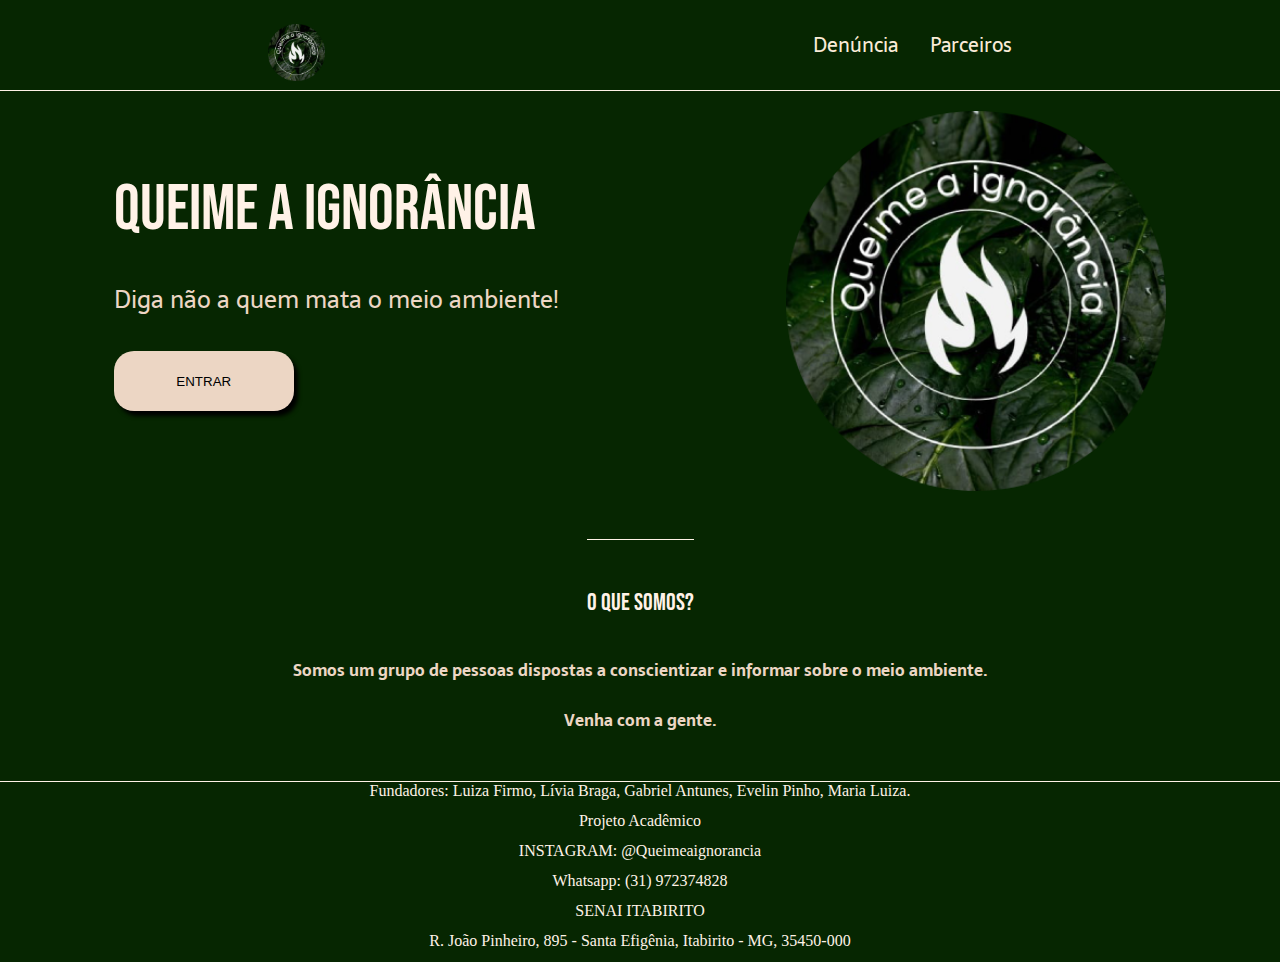
<file: index.html>
<!DOCTYPE html>
<html lang="pt-br">
<head>
    <meta charset="UTF-8">
    <meta http-equiv="X-UA-Compatible" content="IE=edge">
    <meta name="viewport" content="width=device-width, initial-scale=1.0">
    <meta name="description" content="Veja tudo sobre consequências causas pelas queimadas, maiores desastres relaciona a queimadas e muito mais.">
    <title>Queime a ignorância</title>
    <link rel="shortcut icon" href="imagens/favicon.png" type="image/x-icon">
    <link rel="stylesheet" href="style.css">
    
</head>
<body>
    <header class="cabecalho">
        <img class="cab-img" src="imagens/logo.png" alt="logo">

        <button id="openmenu">&#9776;</button>
        <nav id="menu" class="menu">
            <button id="closemenu">X</button>
            <a class="menu-itens" href="http://www.meioambiente.mg.gov.br/-denuncia-ambiental-solicitar-fiscalizacao-ambiental">Denúncia</a>
            <a class="menu-itens" href="sobre.html">Parceiros</a>
        </nav>
    </header>


    <main class="principal">
        <section class="p1">
            <div class="p1-escrito">
                <h1 class="p1-titulo">Queime a ignorância</h1>
                <h2 class="p1-subtitulo">Diga não a quem mata o meio ambiente!</h2>
                 <a href="parceiros.html"><button class="p1-butao">ENTRAR</button></a>
            </div>
                <img class="p1-img" src="imagens/img-mid.png" alt="img-mid">
        </section>
            
        <section class="p2">
                <h3 class="p2-titulo">O que somos?</h3>
                <p class="p2-paragrafo">Somos um grupo de pessoas dispostas a conscientizar e informar sobre o meio ambiente.</p>
                <p class="p2-paragrafo">Venha com a gente.</p>
        </section>
    </main>


    <footer class="rodape">
        <footer class="contatos">
            <section class="infos">
                <div class="contatos-div">Fundadores: Luiza Firmo, Lívia Braga, Gabriel Antunes, Evelin Pinho, Maria Luiza.</div>
                <div class="contatos-div">Projeto Acadêmico</div>
                
            
            </section>
            <section class="contatos">
                <div class="contatos-div">INSTAGRAM: @Queimeaignorancia</div>
                <div class="contatos-div">Whatsapp: (31) 972374828</div>
                
            </section>
            <section> 
                <div> SENAI ITABIRITO</div>
                <div class="contatos-div">R. João Pinheiro, 895 - Santa Efigênia, Itabirito - MG, 35450-000</div>
            </section>
        </footer>
    </footer>

    <script type="text/javascript">
        openmenu.addEventListener('click', () => {
        menu.style.display = 'flex'
        
        

        setTimeout(() => {
            menu.style.opacity = '1'
            menu.style.right = '0'
        }, 10)
        
    })
        closemenu.addEventListener('click', () => {
        menu.style.opacity = '1'

        
        setTimeout(() => {
            menu.removeAttribute('style') 
        }, 200)

    })

    </script>
</body>
</html>
</file>
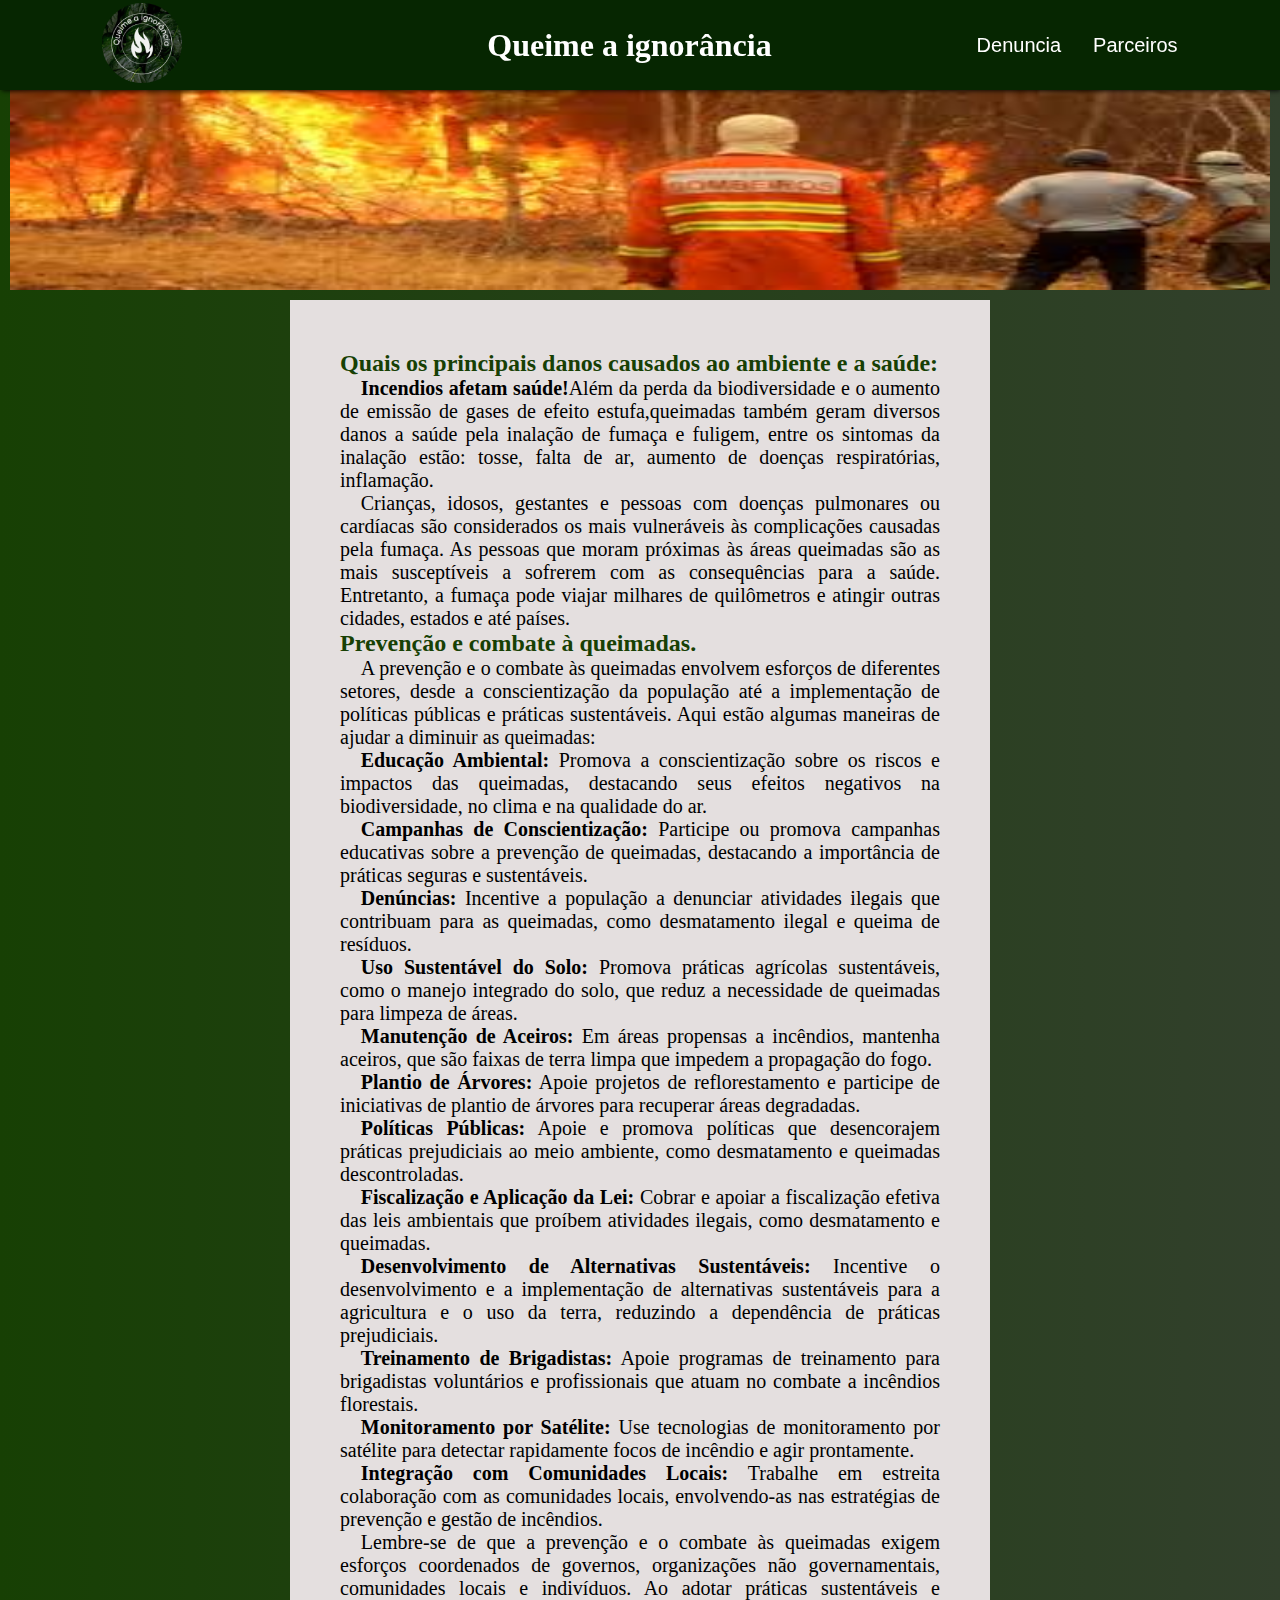
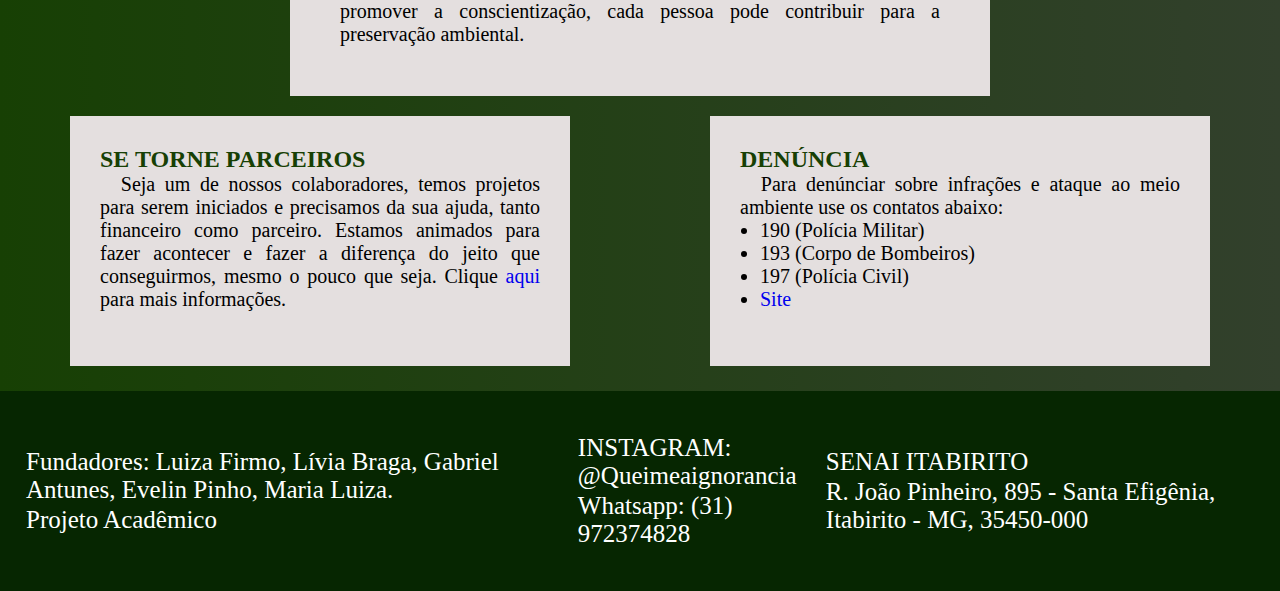
<file: parceiros.html>
<!DOCTYPE html>
<html lang="pt-br">
<head>
    <meta charset="UTF-8">
    <meta name="viewport" content="width=device-width, initial-scale=1.0">
    <title>Página de noticias</title>
    <link rel="shortcut icon" href="imagens2/favicon.png" type="image/x-icon">
    <link rel="stylesheet" href="parceiros.css">
</head>
<body>
    <header class="cabecalho">
        <a href="/Queime a ign/index.html"><img src="imagens/logo.png" alt="logo"></a>
        <h1 class="titulo">Queime a ignorância</h1>
        
        <button id="openmenu">&#9776;</button>

        <nav id="menu" class="menu">
            <button id="closemenu">X</button>
            <a class="menu-itens" href="http://www.meioambiente.mg.gov.br/-denuncia-ambiental-solicitar-fiscalizacao-ambiental">Denuncia</a>
            <a class="menu-itens" href="sobre.html">Parceiros</a>
            
        </nav>
    </header>
    <main class="principal">
        <img class="imagem-topo" src="imagens/queimadas-foto.jpg" alt="foto-ilustrativa">
       
            <article class="artigo">
                    <h2>Quais os principais danos causados ao ambiente e a saúde: </h2>
                        <p><strong>Incendios afetam saúde!</strong>Além da perda da biodiversidade e o aumento de emissão de gases de efeito estufa,queimadas também geram diversos danos a saúde pela inalação de fumaça e fuligem, entre os sintomas da inalação estão: tosse, falta de ar, aumento de doenças respiratórias, inflamação.
                        </p>
                        <p>Crianças, idosos, gestantes e pessoas com doenças pulmonares ou cardíacas são considerados os mais vulneráveis às complicações causadas pela fumaça.  

                        As pessoas que moram próximas às áreas queimadas são as mais susceptíveis a sofrerem com as consequências para a saúde. Entretanto, a fumaça pode viajar milhares de quilômetros e atingir outras cidades, estados e até países.</p>

                        <h2>Prevenção e combate à queimadas.</h2>
                        
                            <p>A prevenção e o combate às queimadas envolvem esforços de diferentes setores, desde a conscientização da população até a implementação de políticas públicas e práticas sustentáveis. Aqui estão algumas maneiras de ajudar a diminuir as queimadas:</p>
                            
                            <p>
                                <strong>Educação Ambiental:</strong>
                                Promova a conscientização sobre os riscos e impactos das queimadas, destacando seus efeitos negativos na biodiversidade, no clima e na qualidade do ar.
                            </p>
                             <p>
                                 <strong>Campanhas de Conscientização:</strong>
                                 
                                Participe ou promova campanhas educativas sobre a prevenção de queimadas, destacando a importância de práticas seguras e sustentáveis.
                             </p>
                        <p>
                            <strong>Denúncias:</strong>
                            Incentive a população a denunciar atividades ilegais que contribuam para as queimadas, como desmatamento ilegal e queima de resíduos.
                        </p>
                        <p>
                            <strong>Uso Sustentável do Solo:</strong>
                            Promova práticas agrícolas sustentáveis, como o manejo integrado do solo, que reduz a necessidade de queimadas para limpeza de áreas.
                        </p>
                        <p>
                            <strong>Manutenção de Aceiros:</strong>
                            Em áreas propensas a incêndios, mantenha aceiros, que são faixas de terra limpa que impedem a propagação do fogo.
                        </p>
                        <p>
                            <strong>Plantio de Árvores:</strong>
                            Apoie projetos de reflorestamento e participe de iniciativas de plantio de árvores para recuperar áreas degradadas.
                        </p>
                        <p>
                            <strong>Políticas Públicas:</strong>
                            Apoie e promova políticas que desencorajem práticas prejudiciais ao meio ambiente, como desmatamento e queimadas descontroladas.
                        </p>
                         <p>
                             <strong>Fiscalização e Aplicação da Lei:</strong>
                             
                            Cobrar e apoiar a fiscalização efetiva das leis ambientais que proíbem atividades ilegais, como desmatamento e queimadas.
                         </p>
                        <p>
                            <strong>Desenvolvimento de Alternativas  Sustentáveis:</strong>
                            Incentive o desenvolvimento e a implementação de alternativas sustentáveis para a agricultura e o uso da terra, reduzindo a dependência de práticas prejudiciais.
                        </p>
                         <p>
                             <strong>Treinamento de Brigadistas:</strong>
                             
                            Apoie programas de treinamento para brigadistas voluntários e profissionais que atuam no combate a incêndios florestais.
                         </p>
                         <p>
                             <strong>Monitoramento por Satélite:</strong>
                             
                            Use tecnologias de monitoramento por satélite para detectar rapidamente focos de incêndio e agir prontamente.
                         </p>
                        <p>
                            <strong>Integração com Comunidades Locais:</strong>
                            Trabalhe em estreita colaboração com as comunidades locais, envolvendo-as nas estratégias de prevenção e gestão de incêndios.
                        </p>

                        <p>Lembre-se de que a prevenção e o combate às queimadas exigem esforços coordenados de governos, organizações não governamentais, comunidades locais e indivíduos. Ao adotar práticas sustentáveis e promover a conscientização, cada pessoa pode contribuir para a preservação ambiental.</p>
                        


                    
        
            
            </article>
                
        
            
            
            <aside>
                <section class="aside">
                        <h2>SE TORNE PARCEIROS
                        </h2>
                        <p class="texto">Seja um de nossos colaboradores, temos projetos para serem iniciados e precisamos da sua ajuda, tanto financeiro como parceiro. Estamos animados para fazer acontecer e fazer a diferença do jeito que conseguirmos, mesmo o pouco que seja. Clique <a href="sobre.html">aqui</a> para mais informações.
                        </p>
                        
                        
                    </section>
                <section class="aside">
                    <h2>DENÚNCIA</h2>
                    <p>Para denúnciar sobre infrações e ataque ao meio ambiente use os contatos abaixo:</p>
                    <ul>
                        <li>190 (Polícia Militar)</li>
                        <li>193 (Corpo de Bombeiros)</li>
                        <li>197 (Polícia Civil)</li>
                        <li><a href="http://www.meioambiente.mg.gov.br/-denuncia-ambiental-solicitar-fiscalizacao-ambiental">Site</a></li>
                    </ul>
                </section>
                
            </aside>
        
    </main>
    <footer class="contatos">
        <section class="infos">
            <div class="contatos-div">Fundadores: Luiza Firmo, Lívia Braga, Gabriel Antunes, Evelin Pinho, Maria Luiza.</div>
            <div class="contatos-div">Projeto Acadêmico</div>
            
        
        </section>
        <section class="infos">
            <div class="contatos-div">INSTAGRAM: @Queimeaignorancia</div>
            <div class="contatos-div">Whatsapp: (31) 972374828</div>
            
        </section>
        <section class="infos"> 
            <div class="contatos-div">SENAI ITABIRITO</div>
            <div class="contatos-div">R. João Pinheiro, 895 - Santa Efigênia, Itabirito - MG, 35450-000</div>
        </section>
    </footer>
 
    <script type="text/javascript">
        openmenu.addEventListener('click', () => {
        menu.style.display = 'flex'
        
        

        setTimeout(() => {
            menu.style.opacity = '1'
            menu.style.right = '0'
        }, 10)
        
    })
        closemenu.addEventListener('click', () => {
        menu.style.opacity = '1'

        
        setTimeout(() => {
            menu.removeAttribute('style') 
        }, 200)

    })

    </script>
</body>
</html>
</file>
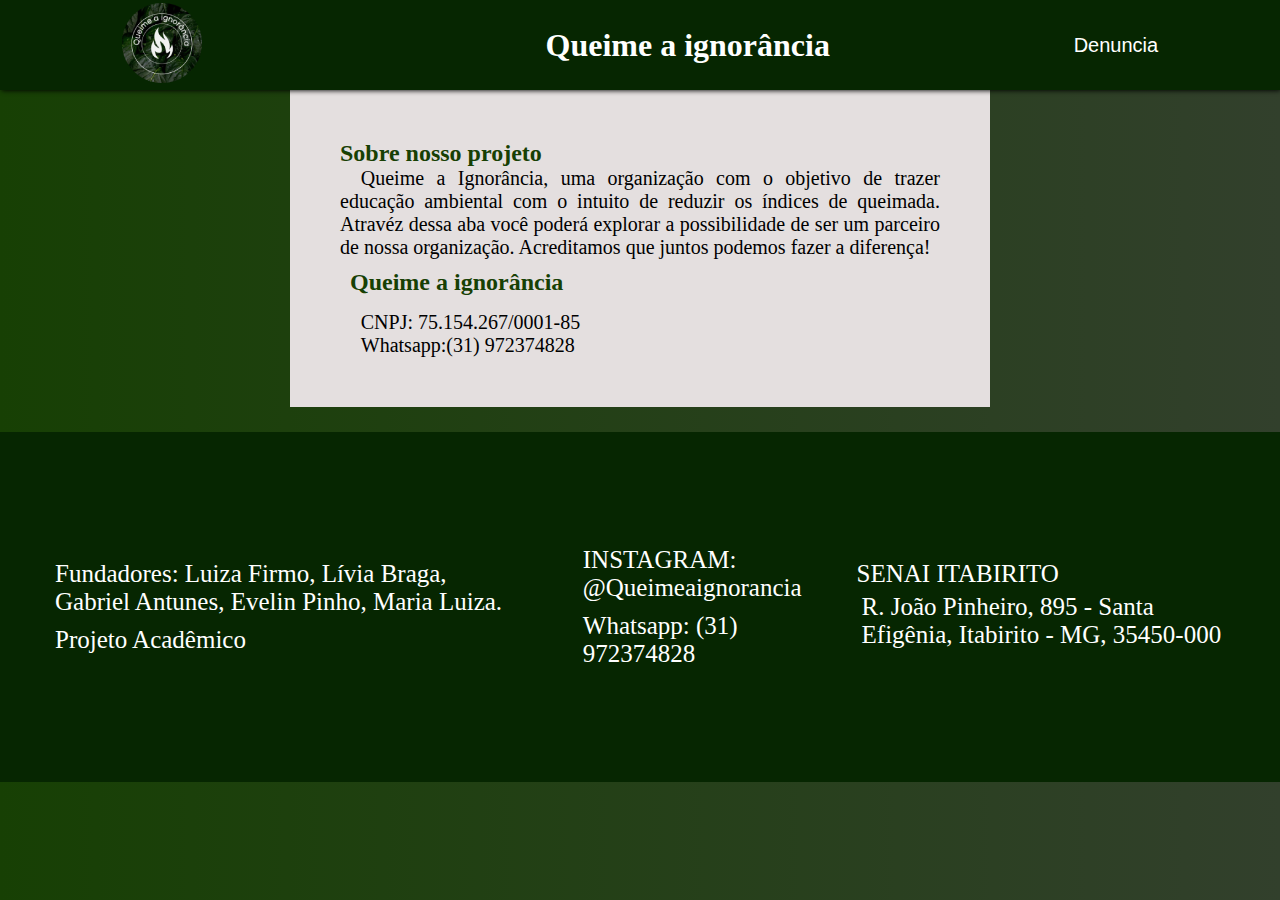
<file: sobre.html>
<!DOCTYPE html>
<html lang="pt-br">
<head>
    <meta charset="UTF-8">
    <meta name="viewport" content="width=device-width, initial-scale=1.0">
    <title>Página de noticias</title>
    <link rel="shortcut icon" href="imagens2/favicon.png" type="image/x-icon">
    <link rel="stylesheet" href="sobre.css">
</head>
<body>
    <header class="cabecalho">
        <a href="/Queime a ign/index.html"><img src="imagens/logo.png" alt="logo"></a>
        <h1 class="titulo">Queime a ignorância</h1>
        
        <button id="openmenu">&#9776;</button>

        <nav id="menu" class="menu">
            <button id="closemenu">X</button>
            <a class="menu-itens" href="http://www.meioambiente.mg.gov.br/-denuncia-ambiental-solicitar-fiscalizacao-ambiental">Denuncia</a>
            
            
        </nav>
    </header>
    <main class="principal">
            <article class="artigo">
                <h2>Sobre nosso projeto</h2>
                <p>Queime a Ignorância, uma organização com o objetivo de trazer educação ambiental com o intuito de reduzir os índices de queimada.
                    Atravéz dessa aba você poderá explorar a possibilidade de ser um parceiro de nossa organização. Acreditamos que juntos podemos fazer a diferença!</p>
                    <h2 class="queime">Queime a ignorância</h2>
                    <p class="cnpj">CNPJ: 75.154.267/0001-85</p>
                    <p>Whatsapp:(31) 972374828</p>
            </article>
            
        
    </main>
    <footer class="contatos">
        <section class="infos">
            <div class="contatos-div">Fundadores: Luiza Firmo, Lívia Braga, Gabriel Antunes, Evelin Pinho, Maria Luiza.</div>
            <div class="contatos-div">Projeto Acadêmico</div>
            
        
        </section>
        <section class="contatos">
            <div class="contatos-div">INSTAGRAM: @Queimeaignorancia</div>
            <div class="contatos-div">Whatsapp: (31) 972374828</div>
            
        </section>
        <section class="contatos"> 
            <div> SENAI ITABIRITO</div>
            <div class="contatos-div">R. João Pinheiro, 895 - Santa Efigênia, Itabirito - MG, 35450-000</div>
        </section>
    </footer>
 
    <script type="text/javascript">
        openmenu.addEventListener('click', () => {
        menu.style.display = 'flex'
        
        

        setTimeout(() => {
            menu.style.opacity = '1'
            menu.style.right = '0'
        }, 10)
        
    })
        closemenu.addEventListener('click', () => {
        menu.style.opacity = '1'

        
        setTimeout(() => {
            menu.removeAttribute('style') 
        }, 200)

    })

    </script>
</body>
</html>
</file>
<file: style.css>
@charset "UTF-8";

@import url('https://fonts.googleapis.com/css2?family=Bebas+Neue&family=Poltawski+Nowy&family=Sarala&display=swap');

*{
    margin: 0;
    padding: 0;
    box-sizing: border-box;
    text-decoration: none;
}

:root {
    --cor0:#062601;
    --cor1:#174004;
    --cor2:#32402C;
    --cor3:#F2F2F2;
    --cor4:#0D0D0D;
    --cor5:#063d1e;

}



body {
    background-color: var(--cor0);
}
.cabecalho {
    background-color: var(--cor0);
    display: flex;
    flex-direction: row;
    align-items: center;
    justify-content: space-around;
    padding: 24px;
    height: 90px;
    
}

.cab-img {
    height: 72px;
    padding-top: 15px;
}

#openmenu, #closemenu {
    border: none;
    background: none;
    font-size: 30px;
    font-weight: bold;
    padding: 0px 5px 0px 5px;
    cursor: pointer;
    display: none;
    
}

.menu {
    font-size: 20px;
    display: flex;
    gap: 32px;
}

.menu-itens{
    color: antiquewhite;
    font-family: 'Sarala', sans-serif;
}

.menu-itens:hover {
    color: rgb(236, 214, 196, 0.53);
}
.principal {
    margin-bottom: 48px;
    border-top: 0.4px solid #FFF2E7;
}


.p1 {
    display: flex;
    flex-direction: row;
    align-items: center;
    justify-content: space-around;

}

.p1-escrito {
    display: flex;
    flex-direction: column;
    gap: 32px;
}

.p1-titulo {
    font-family: 'Bebas Neue', serif;
    font-weight: 400;
    font-size: 64px;
    color: #FFF2E7;
}

.p1-subtitulo {
    font-family: 'Sarala', sans-serif;
    font-weight: 400;
    font-size: 24px;
    color: #ECD6C4;
}

.p1-butao {
    background-color: #ECD6C4;
    width: 180px;
    height: 60px;
    border: none;
    box-shadow: 4px 5px 4px black;
    border-radius: 20px;
    margin: auto;
    
}

.p1-butao:hover {
    background-color: rgb(236, 214, 196, 0.53);
    transition-duration: 0.2s;
}

.p1-img {
    height: 400px;
    padding-top: 20px;
}

.p2 {
    display: flex;
    flex-direction: column;
    align-items: center;
    gap: 24px;
    margin-top: 48px;
}

.p2-titulo {
    border-top: 0.4px solid #FFF2E7;
    padding-top: 48px;
    font-family: 'Bebas Neue', serif;
    font-weight: 400;
    font-size: 24px;
    color: #FFF2E7;
    margin-bottom: 16px;
}

.p2-paragrafo {
    font-family: 'Sarala', sans-serif;
    font-weight: 700;
    font-size: 16px;
    color: #ECD6C4;
}

.rodape {
    border-top: 0.4px solid #FFF2E7;
    
    

}

footer div{
    text-align: center;
    font-size: 16px;
    color: #FFF2E7;
    background-color: var(--cor0);
    height: 30px;
}

@media only screen and (max-width: 930px) {
    .p1-titulo {
        padding-left: 20px;
        padding-top: 30px;
    }

    .p1-subtitulo {
        padding-left: 20px;
    }

    .p1-butao {
        padding-left: 20px;
    }

}
    


@media only screen and (max-width: 750px) {
    .p1 {
        flex-direction: column;
    }

    .p1-img {
        padding-top: 40px;
    }

    .p2-paragrafo {
        padding-left: 30px;
    }
}

@media only screen and (max-width: 650px) {
    #openmenu, #closemenu {
        display: block;
    }
    
    .cabecalho {
        justify-content: end;
        padding-right: 0;
    }

    .cab-img {
        padding-left: 80px;
    }

    #openmenu {
        margin-left: auto;
        color: rgb(86, 61, 61);
        padding-right: 80px;
    }

    #closemenu {
        position: fixed;
        right: 5px;
        top: 45px;
        color: rgb(86, 61, 61);

    }
    .menu {
        position: fixed;
        flex-direction: column;
        width: 500px;
        height: 1000px;
        background: rgba(255, 255, 255, 0.98);
        align-items: center;
        justify-content: center;
        margin: 0;
        padding-top: 500px;
        border-radius: 10px;
        box-shadow: 1px 1px 2px rgb(0, 0, 0);
        display: none;
        opacity: 0;
        transition: 0,3s;
        
    }

    .menu-itens {
        color: brown;
    }
}
</file>
<file: parceiros.css>
@charset "UTF-8";

* {
    padding: 0%;
    margin: 0%;
    box-sizing: border-box;
    text-decoration: none;
}

:root {
    --cor0:#062601;
    --cor1:#174004;
    --cor2:#32402C;
    --cor3:#F2F2F2;
    --cor4:#0D0D0D;
    --cor5:#063d1e;

}

body {
    background-image: linear-gradient(to left, var(--cor2), var(--cor1));
}

.cabecalho {
    background-color: var(--cor0);
    display: flex;
    justify-content: space-around;
    align-items: center;
    box-shadow: 0.8px 0.8px 5px black;
    position: fixed;
    width: 100%;
    color: white;
    height: 90px;
   
}

.titulo {
    padding-left: 100px;
}

#openmenu, #closemenu {
    border: none;
    background-color: none;
    font-size: 30px;
    font-weight: bold;
    padding: 0px 5px 0px 5px;
    display: none;
    cursor: pointer;
}

.menu {
    font-size: 20px;
    display: flex;
    gap: 32px;
    font-family: 'Franklin Gothic Medium', 'Arial Narrow', Arial, sans-serif;
    
}

.menu-itens {
    color: white;
}

.menu-itens:hover {
    color: red;
}

.imagem-topo {
    width: 100%;
    display: block;
    max-height: 300px;
    padding: 10px;
}

.artigo {
    margin: auto;
    width: 700px;
    background-color: rgb(228, 223, 223);
    text-align: justify;
    padding: 50px;
}

aside {
    display: flex;
}

.aside {
    margin: auto;
    margin-top: 20px;
    width: 700px;
    height: 200px;
    background-color: rgb(228, 223, 223);
    text-align: justify;
    padding: 30px;
    
    
}

p { 
    text-indent: 5.5mm;
    font-size: 20px;
    
}

h2 {
    color: var(--cor1);
    font-family: 'Times New Roman', Times, serif;
}


footer {
    height: 350px;
    background-color: var(--cor0);
    margin-top: 25px;
    display: flex;
    justify-content: space-around;
    align-items: center;
    height: 200px;

    
}

ul {
    padding-left: 20px;
    font-size: 20px;
}

.contatos-div {
    padding: 1px;
}

.infos {
    font-size: 25px;
    color: white;
    display: block;
    
    
    
}

.contatos {
    padding: 25px;
}


@media only screen and (max-width: 1420px) {
    .aside {
        width: 500px;
        height: 250px;
    }
}

@media only screen and (max-width: 1020px) {
    aside {
        display: flex;
        flex-direction: column;
        
    }
}

@media only screen and (max-width: 725px) {
    .artigo {
        width: 450px;
    }
    .aside {
        width: 450px;
    }

    footer {
        display: flex;
        flex-direction: column;
    }

    
    #openmenu, #closemenu {
        display: block;
    }

    #openmenu {
        margin-left: auto;
    }

    #closemenu {
        position: fixed;
        right: 15px;
        top: 15px;
        color: var(--cor2);
    }

    #menu {
        position: fixed;
        flex-direction: column;
        width: 500px;
        height: 600px;
        padding-top: 100px;
        background-color: var(--cor2);
        align-items: center;
        justify-content: center;
        margin: 0;
        display: none;
        opacity: 0; 
        border-radius: 5px;
        box-shadow: 0.5px 0.5px 8px black;
        

    }

    .menu-itens {
        font-size: 28px;
    }

    footer {
        height: 500px;
    }
    
}
</file>
<file: sobre.css>
@charset "UTF-8";

* {
    padding: 0%;
    margin: 0%;
    box-sizing: border-box;
    text-decoration: none;
}

:root {
    --cor0:#062601;
    --cor1:#174004;
    --cor2:#32402C;
    --cor3:#F2F2F2;
    --cor4:#0D0D0D;
    --cor5:#063d1e;

}

body {
    background-image: linear-gradient(to left, var(--cor2), var(--cor1));
}

.cabecalho {
    background-color: var(--cor0);
    display: flex;
    justify-content: space-around;
    align-items: center;
    box-shadow: 0.8px 0.8px 5px black;
    position: relative;
    width: 100%;
    height: 90px;
    color: white;
   
}

.titulo {
    padding-left: 100px;
}

#openmenu, #closemenu {
    border: none;
    background-color: none;
    font-size: 30px;
    font-weight: bold;
    padding: 0px 5px 0px 5px;
    display: none;
    cursor: pointer;
}

.menu {
    font-size: 20px;
    display: flex;
    gap: 32px;
    font-family: 'Franklin Gothic Medium', 'Arial Narrow', Arial, sans-serif;
    
}

.menu-itens {
    color: white;
}

.menu-itens:hover {
    color: red;
}




.artigo {
    margin: auto;
    width: 700px;
    background-color: rgb(228, 223, 223);
    text-align: justify;
    padding: 50px;
    
}


p { 
    text-indent: 5.5mm;
    font-size: 20px;
    
}

.queime {
    padding-top: 10px;
    padding-left: 10px;
}

.cnpj {
    padding-top: 15px;
}

h2 {
    color: var(--cor1);
    font-family: 'Times New Roman', Times, serif;
}


footer {
    height: 350px;
    background-color: var(--cor0);
    margin-top: 25px;
    display: flex;
    justify-content: space-around;
    align-items: center;

    
}



.contatos-div {
    padding: 5px;
}

.infos {
    font-size: 25px;
    color: white;
    display: block;
    padding: 25px;
    
    
}

.contatos {
    font-size: 25px;
    color: white;
    padding: 25px;
}

@media only screen and (max-width: 1420px) {
    .aside {
        width: 500px;
        height: 250px;
    }
}

@media only screen and (max-width: 1020px) {
    aside {
        display: flex;
        flex-direction: column;
        
    }
}

@media only screen and (max-width: 725px) {
    .artigo {
        width: 450px;
    }
    .aside {
        width: 450px;
    }

    footer {
        display: flex;
        flex-direction: column;
    }

    
    #openmenu, #closemenu {
        display: block;
    }

    #openmenu {
        margin-left: auto;
    }

    #closemenu {
        position: fixed;
        right: 15px;
        top: 15px;
    }

    #menu {
        position: fixed;
        flex-direction: column;
        width: 500px;
        height: 600px;
        padding-top: 100px;
        background-color: var(--cor2);
        align-items: center;
        justify-content: center;
        margin: 0;
        display: none;
        opacity: 0; 
        border-radius: 5px;
        box-shadow: 0.5px 0.5px 8px black;
        

    }

    .menu-itens {
        font-size: 28px;
    }
    
    footer {
        height: 500px;
    }
}
</file>
